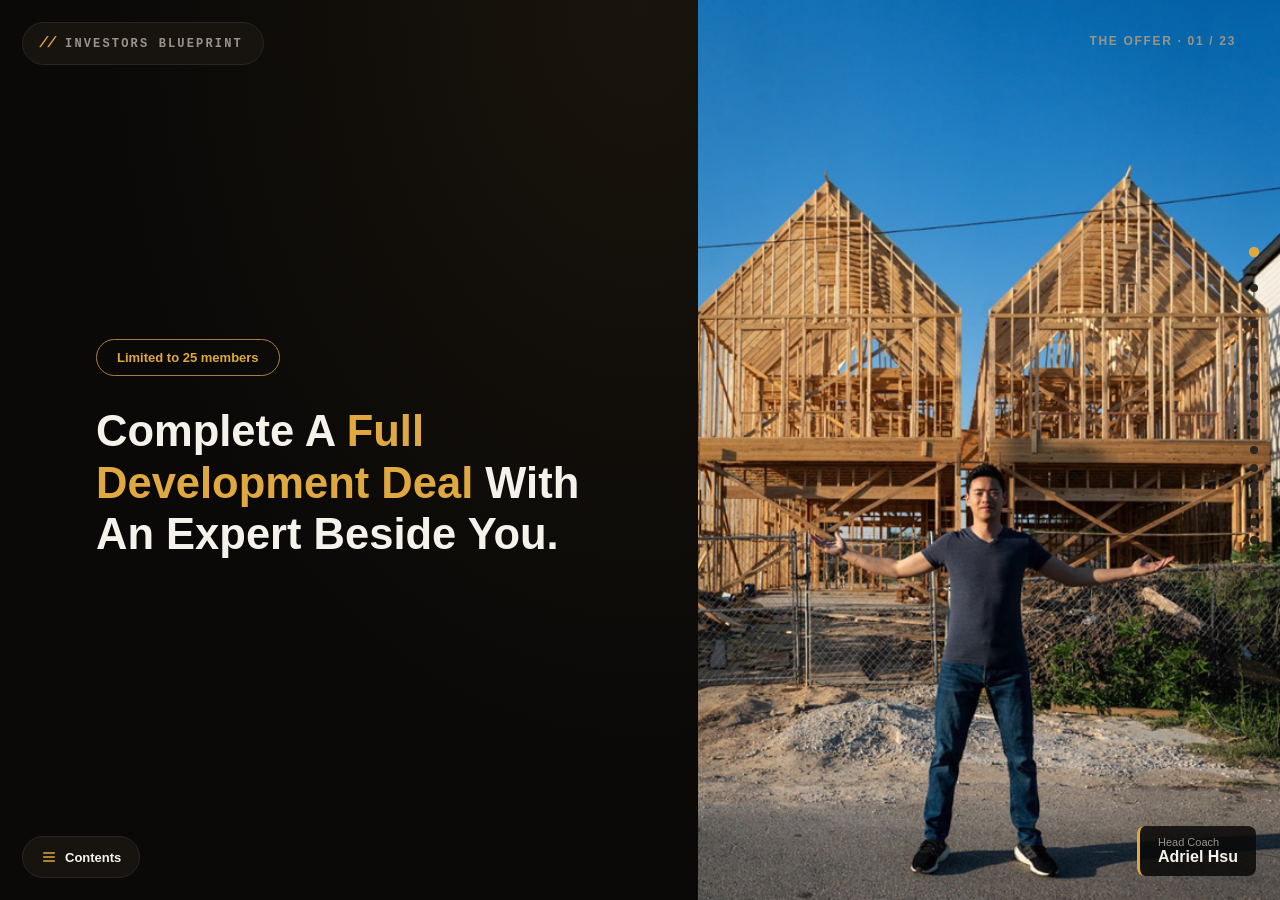
<file: deck2.html>
<!DOCTYPE html>
<html lang="en">
<head>
<meta charset="UTF-8">
<meta name="viewport" content="width=device-width, initial-scale=1.0">
<title>Investor's Blueprint — Offer Deck</title>
<link rel="stylesheet" href="styles.css">
<link rel="stylesheet" href="deck2-extra.css">
</head>
<body>

<div id="brand">
  <span id="brandMark">//</span>
  <span id="brandText">Investors Blueprint</span>
</div>

<div id="deck">

  <!-- 01 : Hero -->
  <section class="slide slide-hero" data-title="The Offer">
    <div class="hero-frame">
      <div class="slide-meta">The Offer &middot; 01 / 23</div>
      <div class="hero-content">
        <div class="badge-pill">Limited to 25 members</div>
        <h1 class="hero-title">Complete A <span class="accent">Full Development Deal</span> With An Expert Beside You.</h1>
      </div>
      <div class="hero-media">
        <img src="assets/hero.png" alt="Adriel Hsu standing in front of a development build">
        <div class="coach-badge"><div class="role">Head Coach</div><div class="name">Adriel Hsu</div></div>
      </div>
    </div>
  </section>

  <!-- 02 : The 12 Month Goal -->
  <section class="slide" data-title="The 12-Month Goal">
    <div class="slide-frame">
      <div class="slide-meta">The Goal &middot; 02 / 23</div>
      <div class="slide-content">
        <div class="kicker"><span class="kicker-dash"></span>The Mission</div>
        <h1 class="slide-title">The 12 Month Goal</h1>
        <div class="slide-body">
          <div class="highlight-box" style="background:none;border:none;padding:0;max-width:none;">
            <div class="highlight-value" style="color:var(--green);font-size:56px;">$100K to $300K</div>
            <p style="color:var(--text-dim);font-weight:600;font-size:16px;">Target Profit On 1 Completed Deal</p>
          </div>
          <div>
            <div class="timeline-track">
              <div class="tl-seg dim"></div>
              <div class="tl-icon">
                <svg viewBox="0 0 24 24" fill="none" stroke="currentColor" stroke-width="2" stroke-linecap="round" stroke-linejoin="round"><circle cx="11" cy="11" r="7"></circle><line x1="21" y1="21" x2="16.65" y2="16.65"></line></svg>
              </div>
              <div class="tl-seg gold"></div>
              <div class="tl-icon">
                <svg viewBox="0 0 24 24" fill="none" stroke="currentColor" stroke-width="2" stroke-linecap="round" stroke-linejoin="round"><path d="M14.7 6.3a1 1 0 0 0 0 1.4l1.6 1.6a1 1 0 0 0 1.4 0l3.77-3.77a6 6 0 0 1-7.94 7.94l-6.91 6.91a2.12 2.12 0 0 1-3-3l6.91-6.91a6 6 0 0 1 7.94-7.94z"></path></svg>
              </div>
              <div class="tl-seg green"></div>
              <div class="tl-icon done">
                <svg viewBox="0 0 24 24" fill="none" stroke="currentColor" stroke-width="2" stroke-linecap="round" stroke-linejoin="round"><path d="M3 9l9-7 9 7v11a2 2 0 0 1-2 2H5a2 2 0 0 1-2-2z"></path><polyline points="9 22 9 12 15 12 15 22"></polyline></svg>
              </div>
            </div>
            <div class="timeline-labels"><span>Month 1</span><span class="done">Month 12: Sold</span></div>
          </div>
        </div>
      </div>
    </div>
  </section>

  <!-- 03 : Who This Is For -->
  <section class="slide" data-title="Who This Is For">
    <div class="slide-frame">
      <div class="slide-meta">Fit Check &middot; 03 / 23</div>
      <div class="slide-content">
        <h1 class="slide-title">Who This Is <span style="color:var(--green);">For</span></h1>
        <div class="slide-body">
          <div class="card-grid cols-2">
            <div class="card green-tint">
              <div class="fit-card-head"><h3 style="color:var(--green);">This Is For You If</h3></div>
              <ul class="fit-list">
                <li><span class="icon check">&#10003;</span>Decided on development</li>
                <li><span class="icon check">&#10003;</span>Have capital to deploy</li>
                <li><span class="icon check">&#10003;</span>Want a step by step system</li>
                <li><span class="icon check">&#10003;</span>Want an expert beside you</li>
              </ul>
            </div>
            <div class="card">
              <div class="fit-card-head"><h3 style="color:var(--gold);">You're Wondering</h3></div>
              <ul class="fit-list">
                <li><span class="icon" style="color:var(--gold-dim);">?</span>How do I make sure I'm in a good deal?</li>
                <li><span class="icon" style="color:var(--gold-dim);">?</span>How do I keep everything on budget?</li>
                <li><span class="icon" style="color:var(--gold-dim);">?</span>How do I vet and hire contractors?</li>
                <li><span class="icon" style="color:var(--gold-dim);">?</span>How do I actually build the property?</li>
              </ul>
            </div>
          </div>
        </div>
      </div>
    </div>
  </section>

  <!-- 04 : Who This Is Not For -->
  <section class="slide" data-title="Who This Isn't For">
    <div class="slide-frame">
      <div class="slide-meta">Fit Check &middot; 04 / 23</div>
      <div class="slide-content">
        <h1 class="slide-title">Who This Is <span style="color:var(--gold);">Not</span> For</h1>
        <div class="slide-body">
          <div class="card">
            <ul class="fit-list">
              <li><span class="icon cross">&#10005;</span>Want deals handed to you with no effort</li>
              <li><span class="icon cross">&#10005;</span>Want us to fund your deal</li>
              <li><span class="icon cross">&#10005;</span>Want us to run your build</li>
              <li><span class="icon cross">&#10005;</span>Want us to physically manage your site</li>
            </ul>
          </div>
          <h2 class="slide-title" style="font-size:clamp(24px,2.6vw,36px);margin-top:8px;"><span style="color:var(--gold);">You</span> Are The Operator Of <span style="color:var(--gold);">Your</span> Deal.</h2>
        </div>
      </div>
    </div>
  </section>

  <!-- 05 : Why Adriel -->
  <section class="slide" data-title="Why Adriel">
    <div class="slide-frame">
      <div class="slide-meta">Credibility &middot; 05 / 23</div>
      <div class="slide-content wide">
        <h1 class="slide-title">Why <span class="accent" style="color:var(--gold);">Adriel</span></h1>
        <div class="slide-body">
          <div class="results-grid" style="align-items:stretch;">
            <div class="stat-row" style="align-content:flex-start;">
              <div class="stat-card"><div class="stat-num">230+</div><div class="stat-label">Real Estate Transactions</div></div>
              <div class="stat-card"><div class="stat-num">40+</div><div class="stat-label">Houses Flipped</div></div>
              <div class="stat-card"><div class="stat-num">9</div><div class="stat-label">Ground Up Builds</div></div>
              <div class="stat-card"><div class="stat-num">3</div><div class="stat-label">Apartment Complexes</div></div>
              <div class="stat-card"><div class="stat-num">$10M+</div><div class="stat-label">Private Capital Raised</div></div>
            </div>
            <div class="photo-mosaic">
              <div class="placeholder-img m1">Photo: group session, live deal walkthrough</div>
              <div class="placeholder-img">Photo: aerial framing, ground-up build</div>
              <div class="placeholder-img">Photo: finished townhomes</div>
            </div>
          </div>
        </div>
      </div>
    </div>
  </section>

  <!-- 06 : The Program Adriel Wished He Had -->
  <section class="slide" data-title="Before & Now">
    <div class="slide-frame">
      <div class="slide-meta">Credibility &middot; 06 / 23</div>
      <div class="slide-content wide">
        <h1 class="slide-title">The Program Adriel <span class="accent">Wished He Had</span></h1>
        <div class="slide-body">
          <div class="results-grid">
            <div class="case-block">
              <div class="case-image placeholder-img" style="border-style:dashed;">Placeholder: Adriel in college</div>
              <div class="case-caption" style="color:var(--text-dim);">Before</div>
              <h3 style="font-size:20px;">College Student</h3>
              <div style="color:var(--red);font-weight:700;">Expensive Mistakes</div>
            </div>
            <div class="case-block">
              <div class="case-image placeholder-img">Photo: Adriel on an active job site foundation</div>
              <div class="case-caption" style="color:var(--text-dim);">Now</div>
              <h3 style="font-size:20px;color:var(--green);">8 Active Developments</h3>
              <div style="color:var(--text);font-weight:600;">On Track To Net $3M</div>
            </div>
          </div>
        </div>
      </div>
    </div>
  </section>

  <!-- 07 : What You Get Inside -->
  <section class="slide" data-title="The 3 Phases">
    <div class="slide-frame">
      <div class="slide-meta">Overview &middot; 07 / 23</div>
      <div class="slide-content wide">
        <h1 class="slide-title">What You Get Inside <span class="accent">Investor's Blueprint</span></h1>
        <div class="slide-body">
          <div class="phase-row">
            <div class="phase-node">
              <div class="icon-badge">
                <svg viewBox="0 0 24 24" fill="none" stroke="currentColor" stroke-width="2" stroke-linecap="round" stroke-linejoin="round"><rect x="3" y="3" width="7" height="9"></rect><rect x="14" y="3" width="7" height="5"></rect><rect x="14" y="12" width="7" height="9"></rect><rect x="3" y="16" width="7" height="5"></rect></svg>
              </div>
              <h3>Phase 1</h3>
              <p>Build Your Gameplan</p>
            </div>
            <div class="phase-node">
              <div class="icon-badge blue">
                <svg viewBox="0 0 24 24" fill="none" stroke="currentColor" stroke-width="2" stroke-linecap="round" stroke-linejoin="round"><circle cx="11" cy="11" r="7"></circle><line x1="21" y1="21" x2="16.65" y2="16.65"></line></svg>
              </div>
              <h3>Phase 2</h3>
              <p>Deal Flow, Underwrite, Funding</p>
            </div>
            <div class="phase-node">
              <div class="icon-badge green">
                <svg viewBox="0 0 24 24" fill="none" stroke="currentColor" stroke-width="2" stroke-linecap="round" stroke-linejoin="round"><path d="M14.7 6.3a1 1 0 0 0 0 1.4l1.6 1.6a1 1 0 0 0 1.4 0l3.77-3.77a6 6 0 0 1-7.94 7.94l-6.91 6.91a2.12 2.12 0 0 1-3-3l6.91-6.91a6 6 0 0 1 7.94-7.94z"></path></svg>
              </div>
              <h3>Phase 3</h3>
              <p>Build To Sale</p>
            </div>
          </div>
        </div>
      </div>
    </div>
  </section>

  <!-- 08 : Phase 1 title card -->
  <section class="slide" data-title="Phase 1: The Gameplan">
    <div class="slide-frame" style="align-items:center;text-align:center;">
      <div class="slide-meta">Phase 1 &middot; 08 / 23</div>
      <div class="slide-content" style="align-items:center;">
        <div class="icon-badge" style="width:96px;height:96px;">
          <svg viewBox="0 0 24 24" fill="none" stroke="currentColor" stroke-width="2" stroke-linecap="round" stroke-linejoin="round" style="width:44px;height:44px;"><rect x="3" y="3" width="7" height="9"></rect><rect x="14" y="3" width="7" height="5"></rect><rect x="14" y="12" width="7" height="9"></rect><rect x="3" y="16" width="7" height="5"></rect></svg>
        </div>
        <div class="kicker" style="justify-content:center;">Phase 1</div>
        <h1 class="slide-title">The <span class="accent">Gameplan</span></h1>
      </div>
    </div>
  </section>

  <!-- 09 : Gameplan Call -->
  <section class="slide" data-title="Gameplan Call">
    <div class="slide-frame">
      <div class="slide-meta">Phase 1 &middot; 09 / 23</div>
      <div class="slide-content wide">
        <div class="kicker"><span class="kicker-dash"></span>Phase 1</div>
        <h1 class="slide-title">Gameplan <span class="accent">Call</span></h1>
        <div class="slide-body">
          <div class="results-grid">
            <div>
              <p style="font-size:20px;font-weight:700;color:var(--text);">The profit is in <span class="accent">the preparation</span>.</p>
              <p>A 1:1 call with Adriel on Day 1 to outline exactly what needs to happen over the next 12 months to hit your specific outcome.</p>
            </div>
            <div class="sticky-note">
              <div class="sn-badge">Example</div>
              <div class="sn-brand">// Investor's Blueprint</div>
              <div class="sn-title">Custom Gameplan</div>
              <div class="sn-section-label">Where You Are</div>
              <div class="sn-row"><span class="lbl">Where You're Building</span><span class="val">Houston, Inner Loop</span></div>
              <div class="sn-row"><span class="lbl">Capital You Have</span><span class="val">$100K</span></div>
              <div class="sn-row"><span class="lbl">Deal Size Targeted</span><span class="val">$500K to $650K</span></div>
              <div class="sn-row"><span class="lbl">Have A Deal?</span><span class="val">Not Yet</span></div>
              <div class="sn-section-label">The Plan</div>
              <div class="sn-row"><span class="lbl">Target Profit</span><span class="val">$100K to $130K</span></div>
              <div class="sn-row"><span class="lbl">Deal Type</span><span class="val">3,600 Sq Ft Duplex</span></div>
              <div class="sn-row"><span class="lbl">Build Budget</span><span class="val">$360K to $396K</span></div>
              <div class="sn-row"><span class="lbl">Capital Strategy</span><span class="val">$100K + Construction Loan</span></div>
              <div class="sn-row"><span class="lbl">Break Ground</span><span class="val">By Month 3</span></div>
              <div class="sn-row"><span class="lbl">Target Buyer</span><span class="val">House Hackers</span></div>
            </div>
          </div>
        </div>
      </div>
    </div>
  </section>

  <!-- 10 : A To Z Development System -->
  <section class="slide" data-title="A-Z Development System">
    <div class="slide-frame">
      <div class="slide-meta">Phase 1 &middot; 10 / 23</div>
      <div class="slide-content wide">
        <div class="kicker"><span class="kicker-dash"></span>Phase 1</div>
        <h1 class="slide-title">A To Z Development <span class="accent">System</span></h1>
        <div class="slide-body">
          <div class="results-grid">
            <p>The proven system behind Adriel's <b style="color:var(--gold);">six figure profit deals</b>. Every step Adriel takes on his own builds, reverse engineered into a step by step video system you can reference at any point in your project.</p>
            <div class="card">
              <div class="card-tag" style="display:flex;justify-content:space-between;"><span>// Investor's Blueprint</span><span class="badge-pill" style="padding:3px 10px;font-size:10px;">A To Z System</span></div>
              <div class="module-list">
                <div class="module-item">
                  <div class="module-left"><span class="module-num">01</span><span class="module-title">Deal Flow: Finding Land Off Market</span></div>
                  <div class="module-play"><svg viewBox="0 0 24 24" fill="currentColor"><polygon points="5 3 19 12 5 21 5 3"></polygon></svg></div>
                </div>
                <div class="module-item">
                  <div class="module-left"><span class="module-num">02</span><span class="module-title">Underwriting A Development Deal</span></div>
                  <div class="module-play"><svg viewBox="0 0 24 24" fill="currentColor"><polygon points="5 3 19 12 5 21 5 3"></polygon></svg></div>
                </div>
                <div class="module-item">
                  <div class="module-left"><span class="module-num">03</span><span class="module-title">Due Diligence And Site Checks</span></div>
                  <div class="module-play"><svg viewBox="0 0 24 24" fill="currentColor"><polygon points="5 3 19 12 5 21 5 3"></polygon></svg></div>
                </div>
                <div class="module-item">
                  <div class="module-left"><span class="module-num">04</span><span class="module-title">Funding: Loans, Private Money, Reserves</span></div>
                  <div class="module-play"><svg viewBox="0 0 24 24" fill="currentColor"><polygon points="5 3 19 12 5 21 5 3"></polygon></svg></div>
                </div>
                <div class="module-item">
                  <div class="module-left"><span class="module-num">05</span><span class="module-title">Plans, Permits And Contractors</span></div>
                  <div class="module-play"><svg viewBox="0 0 24 24" fill="currentColor"><polygon points="5 3 19 12 5 21 5 3"></polygon></svg></div>
                </div>
                <div class="module-item">
                  <div class="module-left"><span class="module-num">06</span><span class="module-title">Managing The Build</span></div>
                  <div class="module-play"><svg viewBox="0 0 24 24" fill="currentColor"><polygon points="5 3 19 12 5 21 5 3"></polygon></svg></div>
                </div>
                <div class="module-item">
                  <div class="module-left"><span class="module-num">07</span><span class="module-title">Pricing, Positioning And The Sale</span></div>
                  <div class="module-play"><svg viewBox="0 0 24 24" fill="currentColor"><polygon points="5 3 19 12 5 21 5 3"></polygon></svg></div>
                </div>
              </div>
            </div>
          </div>
        </div>
      </div>
    </div>
  </section>

  <!-- 11 : Phase 2 overview -->
  <section class="slide" data-title="Phase 2 Overview">
    <div class="slide-frame" style="text-align:center;">
      <div class="slide-meta">Phase 2 &middot; 11 / 23</div>
      <div class="slide-content" style="align-items:center;">
        <h1 class="slide-title">Phase 2</h1>
        <div class="slide-body" style="align-items:center;">
          <div class="phase-row">
            <div class="phase-node">
              <div class="icon-badge blue"><svg viewBox="0 0 24 24" fill="none" stroke="currentColor" stroke-width="2" stroke-linecap="round" stroke-linejoin="round"><path d="M21 10c0 7-9 13-9 13s-9-6-9-13a9 9 0 0 1 18 0z"></path><circle cx="12" cy="10" r="3"></circle></svg></div>
              <h3>Deal Flow</h3>
            </div>
            <div class="phase-node">
              <div class="icon-badge blue"><svg viewBox="0 0 24 24" fill="none" stroke="currentColor" stroke-width="2" stroke-linecap="round" stroke-linejoin="round"><rect x="4" y="3" width="16" height="18" rx="2"></rect><line x1="8" y1="8" x2="16" y2="8"></line><line x1="8" y1="12" x2="16" y2="12"></line><line x1="8" y1="16" x2="12" y2="16"></line></svg></div>
              <h3>Underwrite</h3>
            </div>
            <div class="phase-node">
              <div class="icon-badge blue"><svg viewBox="0 0 24 24" fill="none" stroke="currentColor" stroke-width="2" stroke-linecap="round" stroke-linejoin="round"><path d="M3 21h18"></path><path d="M5 21V9l7-6 7 6v12"></path><path d="M9 21V13h6v8"></path></svg></div>
              <h3>Funding</h3>
            </div>
          </div>
          <div class="tag-row" style="justify-content:center;margin-top:10px;">
            <div class="tag-pill">Weekly calls to make sure you're executing the Pre Build Process the right way.</div>
          </div>
        </div>
      </div>
    </div>
  </section>

  <!-- 12 : Deal Flow -->
  <section class="slide" data-title="Deal Flow">
    <div class="slide-frame">
      <div class="slide-meta">Phase 2 &middot; 12 / 23</div>
      <div class="slide-content wide">
        <div class="kicker"><span class="kicker-dash"></span>Phase 2</div>
        <h1 class="slide-title">Deal <span class="accent">Flow</span></h1>
        <div class="slide-body">
          <div class="results-grid">
            <div>
              <p style="font-size:19px;font-weight:700;color:var(--text);">Create <span class="accent">off market</span> deal flow.</p>
              <ul class="fit-list">
                <li><span class="icon check">&#10003;</span>Stop competing for overpriced public lots</li>
                <li><span class="icon check">&#10003;</span>Off market lots before they hit the MLS</li>
                <li><span class="icon check">&#10003;</span>Opportunities with more upside for you</li>
                <li><span class="icon check">&#10003;</span>A system that keeps working long after the program is done</li>
              </ul>
            </div>
            <div class="case-image placeholder-img" style="aspect-ratio:4/3;">
              Aerial photo of an off-market lot
              <span class="img-tag tag-bottom tag-live">Off Market Lot</span>
            </div>
          </div>
        </div>
      </div>
    </div>
  </section>

  <!-- 13 : Underwrite -->
  <section class="slide" data-title="Underwrite">
    <div class="slide-frame">
      <div class="slide-meta">Phase 2 &middot; 13 / 23</div>
      <div class="slide-content wide">
        <div class="kicker"><span class="kicker-dash"></span>Phase 2</div>
        <h1 class="slide-title"><span class="accent">Underwrite</span></h1>
        <div class="slide-body">
          <div class="card-grid cols-2">
            <div class="card">
              <div class="fit-card-head">
                <div class="icon-badge sm blue"><svg viewBox="0 0 24 24" fill="none" stroke="currentColor" stroke-width="2" stroke-linecap="round" stroke-linejoin="round"><line x1="12" y1="1" x2="12" y2="23"></line><path d="M17 5H9.5a3.5 3.5 0 0 0 0 7h5a3.5 3.5 0 0 1 0 7H6"></path></svg></div>
                <h3>The Numbers</h3>
              </div>
              <ul class="fit-list">
                <li><span class="icon check">&#10003;</span>Real Build Costs</li>
                <li><span class="icon check">&#10003;</span>Soft Costs</li>
                <li><span class="icon check">&#10003;</span>Holding Costs</li>
                <li><span class="icon check">&#10003;</span>Worst Case Scenario</li>
              </ul>
            </div>
            <div class="card">
              <div class="fit-card-head">
                <div class="icon-badge sm blue"><svg viewBox="0 0 24 24" fill="none" stroke="currentColor" stroke-width="2" stroke-linecap="round" stroke-linejoin="round"><path d="M21 10c0 7-9 13-9 13s-9-6-9-13a9 9 0 0 1 18 0z"></path><circle cx="12" cy="10" r="3"></circle></svg></div>
                <h3>The Site</h3>
              </div>
              <ul class="fit-list">
                <li><span class="icon check">&#10003;</span>Deed Restrictions</li>
                <li><span class="icon check">&#10003;</span>Setbacks</li>
                <li><span class="icon check">&#10003;</span>Utilities</li>
                <li><span class="icon check">&#10003;</span>Drainage</li>
                <li><span class="icon check">&#10003;</span>What You're Allowed To Build</li>
              </ul>
            </div>
          </div>
          <h2 class="slide-title" style="font-size:clamp(22px,2.4vw,32px);">Make Sure Your Numbers Are <span class="accent">Rock Solid.</span></h2>
        </div>
      </div>
    </div>
  </section>

  <!-- 14 : Funding -->
  <section class="slide" data-title="Funding">
    <div class="slide-frame">
      <div class="slide-meta">Phase 2 &middot; 14 / 23</div>
      <div class="slide-content wide">
        <div class="kicker"><span class="kicker-dash"></span>Phase 2</div>
        <h1 class="slide-title"><span class="accent">Funding</span></h1>
        <div class="slide-body">
          <p style="font-size:19px;font-weight:700;color:var(--text);">Deploy your capital <span class="accent">the smart way</span>.</p>
          <div class="results-grid">
            <ul class="fit-list">
              <li><span class="icon check">&#10003;</span>Plan what to pay in which order</li>
              <li><span class="icon check">&#10003;</span>Raise capital if needed</li>
              <li><span class="icon check">&#10003;</span>Prepare your investor pitch if needed</li>
              <li><span class="icon check">&#10003;</span>Access to Adriel's lending partners</li>
              <li><span class="icon check">&#10003;</span>Secure more favorable loan terms</li>
              <li><span class="icon check">&#10003;</span>Allocate funds to materials, contractors and more</li>
            </ul>
            <div class="fund-chart">
              <div class="fund-bar">
                <div class="fund-seg capital" style="flex:0.28;"></div>
                <div class="fund-seg loan" style="flex:0.5;"></div>
                <div class="fund-seg reserve" style="flex:0.22;"></div>
              </div>
              <div class="fund-legend">
                <div class="fund-legend-item"><div class="fund-swatch capital"></div><div><h3>Your Capital</h3><p>Your skin in the game</p></div></div>
                <div class="fund-legend-item"><div class="fund-swatch loan"></div><div><h3>Construction Loan</h3><p>Favorable terms from the right lender</p></div></div>
                <div class="fund-legend-item"><div class="fund-swatch reserve"></div><div><h3>Reserve</h3><p>Breathing room if the build runs over</p></div></div>
              </div>
            </div>
          </div>
        </div>
      </div>
    </div>
  </section>

  <!-- 15 : Phase 3 title card -->
  <section class="slide" data-title="Phase 3: The Build">
    <div class="slide-frame" style="align-items:center;text-align:center;">
      <div class="slide-meta">Phase 3 &middot; 15 / 23</div>
      <div class="slide-content" style="align-items:center;">
        <div class="icon-badge green" style="width:96px;height:96px;">
          <svg viewBox="0 0 24 24" fill="none" stroke="currentColor" stroke-width="2" stroke-linecap="round" stroke-linejoin="round" style="width:44px;height:44px;"><path d="M14.7 6.3a1 1 0 0 0 0 1.4l1.6 1.6a1 1 0 0 0 1.4 0l3.77-3.77a6 6 0 0 1-7.94 7.94l-6.91 6.91a2.12 2.12 0 0 1-3-3l6.91-6.91a6 6 0 0 1 7.94-7.94z"></path></svg>
        </div>
        <div class="kicker" style="justify-content:center;">Phase 3</div>
        <h1 class="slide-title">The <span class="accent">Build</span></h1>
      </div>
    </div>
  </section>

  <!-- 16 : The Build -->
  <section class="slide" data-title="The Build">
    <div class="slide-frame">
      <div class="slide-meta">Phase 3 &middot; 16 / 23</div>
      <div class="slide-content wide">
        <div class="kicker"><span class="kicker-dash"></span>Phase 3</div>
        <h1 class="slide-title">The <span class="accent">Build</span></h1>
        <div class="slide-body">
          <div class="results-grid">
            <div class="case-image placeholder-img" style="aspect-ratio:4/3;">Aerial photo: framing underway on a multi-unit build</div>
            <div>
              <p style="color:var(--text-dim);font-weight:600;margin-bottom:16px;">We Work Through It Together</p>
              <div class="card-grid cols-2">
                <div class="card" style="padding:18px 20px;"><div class="fit-card-head" style="margin-bottom:0;"><div class="icon-badge sm"><svg viewBox="0 0 24 24" fill="none" stroke="currentColor" stroke-width="2" stroke-linecap="round" stroke-linejoin="round"><rect x="3" y="3" width="7" height="9"></rect><rect x="14" y="3" width="7" height="5"></rect><rect x="14" y="12" width="7" height="9"></rect><rect x="3" y="16" width="7" height="5"></rect></svg></div><h3 style="font-size:15px;">Plans</h3></div></div>
                <div class="card" style="padding:18px 20px;"><div class="fit-card-head" style="margin-bottom:0;"><div class="icon-badge sm"><svg viewBox="0 0 24 24" fill="none" stroke="currentColor" stroke-width="2" stroke-linecap="round" stroke-linejoin="round"><path d="M12 22s8-4 8-10V5l-8-3-8 3v7c0 6 8 10 8 10z"></path></svg></div><h3 style="font-size:15px;">Permits</h3></div></div>
                <div class="card" style="padding:18px 20px;"><div class="fit-card-head" style="margin-bottom:0;"><div class="icon-badge sm"><svg viewBox="0 0 24 24" fill="none" stroke="currentColor" stroke-width="2" stroke-linecap="round" stroke-linejoin="round"><path d="M14.7 6.3a1 1 0 0 0 0 1.4l1.6 1.6a1 1 0 0 0 1.4 0l3.77-3.77a6 6 0 0 1-7.94 7.94l-6.91 6.91a2.12 2.12 0 0 1-3-3l6.91-6.91a6 6 0 0 1 7.94-7.94z"></path></svg></div><h3 style="font-size:15px;">Contractors</h3></div></div>
                <div class="card" style="padding:18px 20px;"><div class="fit-card-head" style="margin-bottom:0;"><div class="icon-badge sm"><svg viewBox="0 0 24 24" fill="none" stroke="currentColor" stroke-width="2" stroke-linecap="round" stroke-linejoin="round"><line x1="12" y1="1" x2="12" y2="23"></line><path d="M17 5H9.5a3.5 3.5 0 0 0 0 7h5a3.5 3.5 0 0 1 0 7H6"></path></svg></div><h3 style="font-size:15px;">Draws</h3></div></div>
                <div class="card" style="padding:18px 20px;"><div class="fit-card-head" style="margin-bottom:0;"><div class="icon-badge sm"><svg viewBox="0 0 24 24" fill="none" stroke="currentColor" stroke-width="2" stroke-linecap="round" stroke-linejoin="round"><path d="M12 20h9"></path><path d="M16.5 3.5a2.12 2.12 0 0 1 3 3L7 19l-4 1 1-4z"></path></svg></div><h3 style="font-size:15px;">Change Orders</h3></div></div>
                <div class="card" style="padding:18px 20px;"><div class="fit-card-head" style="margin-bottom:0;"><div class="icon-badge sm"><svg viewBox="0 0 24 24" fill="none" stroke="currentColor" stroke-width="2" stroke-linecap="round" stroke-linejoin="round"><rect x="3" y="4" width="18" height="18" rx="2"></rect><line x1="16" y1="2" x2="16" y2="6"></line><line x1="8" y1="2" x2="8" y2="6"></line><line x1="3" y1="10" x2="21" y2="10"></line></svg></div><h3 style="font-size:15px;">Timelines</h3></div></div>
              </div>
            </div>
          </div>
        </div>
      </div>
    </div>
  </section>

  <!-- 17 : Weekly Check Ins -->
  <section class="slide" data-title="Weekly Check-Ins">
    <div class="slide-frame">
      <div class="slide-meta">Phase 3 &middot; 17 / 23</div>
      <div class="slide-content wide">
        <div class="kicker"><span class="kicker-dash"></span>Phase 3: The Build</div>
        <h1 class="slide-title">Weekly <span class="accent">Check Ins</span></h1>
        <div class="slide-body">
          <div class="results-grid">
            <div class="card">
              <h3 style="margin-bottom:6px;">What They Do For Your Build</h3>
              <ul class="fit-list" style="margin-top:12px;">
                <li><span class="icon check">&#10003;</span>Keep Your Build On Budget</li>
                <li><span class="icon check">&#10003;</span>Keep Your Build On Schedule</li>
                <li><span class="icon check">&#10003;</span>Catch Problems Before They Get Expensive</li>
                <li><span class="icon check">&#10003;</span>Make Every Big Decision With An Expert</li>
              </ul>
            </div>
            <div class="case-image placeholder-img" style="aspect-ratio:4/3;">Photo: weekly group call, live on a job site</div>
          </div>
        </div>
      </div>
    </div>
  </section>

  <!-- 18 : The Sale -->
  <section class="slide" data-title="The Sale">
    <div class="slide-frame">
      <div class="slide-meta">Phase 3 &middot; 18 / 23</div>
      <div class="slide-content wide">
        <div class="kicker"><span class="kicker-dash"></span>Phase 3</div>
        <h1 class="slide-title">The <span class="accent">Sale</span></h1>
        <div class="slide-body">
          <div class="results-grid">
            <p style="font-size:20px;font-weight:700;color:var(--text);">We price, position and sell <span style="color:var(--green);">for a profit</span> to the buyer we targeted on <span class="accent">Day 1</span>.</p>
            <div class="sticky-note">
              <div class="sn-sold">SOLD</div>
              <div class="sn-badge">Example</div>
              <div class="sn-brand">// Investor's Blueprint</div>
              <div class="sn-title">Custom Gameplan</div>
              <div class="sn-section-label">Where You Are</div>
              <div class="sn-row"><span class="lbl">Where You're Building</span><span class="val">Houston, Inner Loop</span></div>
              <div class="sn-row"><span class="lbl">Capital You Have</span><span class="val">$100K</span></div>
              <div class="sn-row"><span class="lbl">Deal Size Targeted</span><span class="val">$500K to $650K</span></div>
              <div class="sn-row"><span class="lbl">Have A Deal?</span><span class="val">Not Yet</span></div>
              <div class="sn-section-label">The Plan</div>
              <div class="sn-row done"><span class="lbl"><span class="chk">&#10003;</span>Target Profit</span><span class="val">$100K to $130K</span></div>
              <div class="sn-row done"><span class="lbl"><span class="chk">&#10003;</span>Deal Type</span><span class="val">3,600 Sq Ft Duplex</span></div>
              <div class="sn-row done"><span class="lbl"><span class="chk">&#10003;</span>Build Budget</span><span class="val">$360K to $396K</span></div>
              <div class="sn-row done"><span class="lbl"><span class="chk">&#10003;</span>Capital Strategy</span><span class="val">$100K + Construction Loan</span></div>
              <div class="sn-row done"><span class="lbl"><span class="chk">&#10003;</span>Break Ground</span><span class="val">By Month 3</span></div>
              <div class="sn-row done"><span class="lbl"><span class="chk">&#10003;</span>Target Buyer</span><span class="val">House Hackers</span></div>
            </div>
          </div>
        </div>
      </div>
    </div>
  </section>

  <!-- 19 : Any Questions -->
  <section class="slide" data-title="Any Questions?">
    <div class="slide-frame" style="text-align:center;">
      <div class="slide-meta">Recap &middot; 19 / 23</div>
      <div class="slide-content" style="align-items:center;">
        <h1 class="slide-title">Any Questions<br><span class="accent">Before We Continue?</span></h1>
        <p style="color:var(--text-dim);font-size:17px;">Anything you were hoping to hear that I haven't mentioned?</p>
        <div class="pill-row" style="justify-content:center;">
          <div class="pill-item">
            <div class="icon-badge sm"><svg viewBox="0 0 24 24" fill="none" stroke="currentColor" stroke-width="2" stroke-linecap="round" stroke-linejoin="round"><rect x="3" y="3" width="7" height="9"></rect><rect x="14" y="3" width="7" height="5"></rect><rect x="14" y="12" width="7" height="9"></rect><rect x="3" y="16" width="7" height="5"></rect></svg></div>
            Phase 1: Gameplan
          </div>
          <div class="pill-item">
            <div class="icon-badge sm"><svg viewBox="0 0 24 24" fill="none" stroke="currentColor" stroke-width="2" stroke-linecap="round" stroke-linejoin="round"><circle cx="11" cy="11" r="7"></circle><line x1="21" y1="21" x2="16.65" y2="16.65"></line></svg></div>
            Phase 2: Deal Flow, Underwrite, Funding
          </div>
          <div class="pill-item">
            <div class="icon-badge sm"><svg viewBox="0 0 24 24" fill="none" stroke="currentColor" stroke-width="2" stroke-linecap="round" stroke-linejoin="round"><path d="M14.7 6.3a1 1 0 0 0 0 1.4l1.6 1.6a1 1 0 0 0 1.4 0l3.77-3.77a6 6 0 0 1-7.94 7.94l-6.91 6.91a2.12 2.12 0 0 1-3-3l6.91-6.91a6 6 0 0 1 7.94-7.94z"></path></svg></div>
            Phase 3: Build To Sale
          </div>
        </div>
      </div>
    </div>
  </section>

  <!-- 20 : Adriel's Connections -->
  <section class="slide" data-title="Adriel's Connections">
    <div class="slide-frame">
      <div class="slide-meta">Why Join Now &middot; 20 / 23</div>
      <div class="slide-content wide">
        <div class="kicker"><span class="kicker-dash"></span>Why Join Now</div>
        <h1 class="slide-title">Adriel's <span class="accent">Connections</span></h1>
        <div class="slide-body">
          <div class="card-grid cols-3">
            <div class="card">
              <div class="fit-card-head"><div class="icon-badge sm"><svg viewBox="0 0 24 24" fill="none" stroke="currentColor" stroke-width="2" stroke-linecap="round" stroke-linejoin="round"><path d="M3 9l9-7 9 7v11a2 2 0 0 1-2 2H5a2 2 0 0 1-2-2z"></path></svg></div><h3>Material Suppliers</h3></div>
              <ul class="fit-list">
                <li><span class="icon" style="color:var(--gold-dim);">&bull;</span>The same suppliers Adriel uses on his own builds</li>
                <li><span class="icon" style="color:var(--gold-dim);">&bull;</span>His pricing, not retail pricing</li>
                <li><span class="icon" style="color:var(--gold-dim);">&bull;</span>Available even if you build out of state</li>
              </ul>
            </div>
            <div class="card">
              <div class="fit-card-head"><div class="icon-badge sm"><svg viewBox="0 0 24 24" fill="none" stroke="currentColor" stroke-width="2" stroke-linecap="round" stroke-linejoin="round"><path d="M14.7 6.3a1 1 0 0 0 0 1.4l1.6 1.6a1 1 0 0 0 1.4 0l3.77-3.77a6 6 0 0 1-7.94 7.94l-6.91 6.91a2.12 2.12 0 0 1-3-3l6.91-6.91a6 6 0 0 1 7.94-7.94z"></path></svg></div><h3>Subcontractors</h3></div>
              <ul class="fit-list">
                <li><span class="icon" style="color:var(--gold-dim);">&bull;</span>The crews working his active projects</li>
                <li><span class="icon" style="color:var(--gold-dim);">&bull;</span>Vetted on real builds, not reviews</li>
                <li><span class="icon" style="color:var(--gold-dim);">&bull;</span>Quotes you can actually trust</li>
              </ul>
            </div>
            <div class="card">
              <div class="fit-card-head"><div class="icon-badge sm"><svg viewBox="0 0 24 24" fill="none" stroke="currentColor" stroke-width="2" stroke-linecap="round" stroke-linejoin="round"><path d="M3 21h18"></path><path d="M5 21V9l7-6 7 6v12"></path><path d="M9 21V13h6v8"></path></svg></div><h3>Lenders</h3></div>
              <ul class="fit-list">
                <li><span class="icon" style="color:var(--gold-dim);">&bull;</span>The lenders Adriel funds his deals with</li>
                <li><span class="icon" style="color:var(--gold-dim);">&bull;</span>Better loan terms from day one</li>
                <li><span class="icon" style="color:var(--gold-dim);">&bull;</span>Available even if you build out of state</li>
              </ul>
            </div>
          </div>
          <div class="warning-line">Limited To The First 25 Members Or Partner Capacity, Whichever Comes First.</div>
        </div>
      </div>
    </div>
  </section>

  <!-- 21 : Savings comparison -->
  <section class="slide" data-title="The Savings">
    <div class="slide-frame frame-top">
      <div class="slide-meta">Why Join Now &middot; 21 / 23</div>
      <div class="slide-content wide">
        <div class="kicker"><span class="kicker-dash"></span>Why Join Now</div>
        <h1 class="slide-title">These Connections Save Students <span style="color:var(--green);">$10 To $80</span> Per Sq Ft</h1>
        <div class="slide-body">
          <div class="compare-table">
            <div class="compare-head">
              <div></div>
              <div class="own">On Your Own</div>
              <div class="ib">With Investor's Blueprint</div>
              <div>You Save</div>
            </div>
            <div class="compare-row">
              <div class="rowlabel">Duplex<span class="sub">Average 3,600 sq ft</span></div>
              <div class="compare-cell own"><div class="big">$125 to $135 / sq ft</div><div class="small">$450K to $486K to build</div></div>
              <div class="compare-cell ib"><div class="big">$100 to $110 / sq ft</div><div class="small">$360K to $396K to build</div></div>
              <div class="compare-cell save"><div class="big">$54K to $126K</div></div>
            </div>
            <div class="compare-row">
              <div class="rowlabel">5 Home Project<span class="sub">Average 10,000 sq ft</span></div>
              <div class="compare-cell own"><div class="big">$145 to $155 / sq ft</div><div class="small">$1.45M to $1.55M to build</div></div>
              <div class="compare-cell ib"><div class="big">$115 to $130 / sq ft</div><div class="small">$1.15M to $1.3M to build</div></div>
              <div class="compare-cell save"><div class="big">$150K to $400K</div></div>
            </div>
            <div class="compare-row">
              <div class="rowlabel">Luxury Home<span class="sub">Average 5,000 sq ft</span></div>
              <div class="compare-cell own"><div class="big">$250 to $280 / sq ft</div><div class="small">$1.25M to $1.4M to build</div></div>
              <div class="compare-cell ib"><div class="big">$170 to $200 / sq ft</div><div class="small">$850K to $1M to build</div></div>
              <div class="compare-cell save"><div class="big">$250K to $550K</div></div>
            </div>
          </div>
          <div class="warning-line">Limited To The First 25 Members Or Partner Capacity, Whichever Comes First.</div>
        </div>
      </div>
    </div>
  </section>

  <!-- 22 : The Investment -->
  <section class="slide" data-title="The Investment">
    <div class="slide-frame">
      <div class="slide-meta">Pricing &middot; 22 / 23</div>
      <div class="slide-content wide">
        <h1 class="slide-title" style="text-align:center;">The <span class="accent">Investment</span></h1>
        <div class="slide-body">
          <div class="card-grid cols-2">
            <div class="price-card" style="max-width:none;">
              <div class="price-sub" style="margin:0 0 8px;">Paid In Full</div>
              <div class="price-amount">$12,000</div>
              <div class="price-sub">One payment</div>
            </div>
            <div class="price-card" style="max-width:none;">
              <div class="price-sub" style="margin:0 0 8px;">Payment Plan</div>
              <div class="price-amount" style="color:var(--text);">$1,200<span style="font-size:20px;color:var(--text-dim);">/mo</span></div>
              <div class="price-sub">About 12 months, through our partners</div>
            </div>
          </div>
          <div class="card-grid cols-2">
            <div class="card green-tint">
              <div class="fit-card-head"><div class="icon-badge sm green"><svg viewBox="0 0 24 24" fill="none" stroke="currentColor" stroke-width="2" stroke-linecap="round" stroke-linejoin="round"><path d="M12 22s8-4 8-10V5l-8-3-8 3v7c0 6 8 10 8 10z"></path></svg></div><h3 style="color:var(--green);">14 Day No Sweat Guarantee</h3></div>
              <p style="font-size:14px;color:var(--text-dim);">Onboard, build your gameplan and attend group calls. Not the right fit? We refund you.</p>
            </div>
            <div class="card green-tint">
              <div class="fit-card-head"><div class="icon-badge sm green"><svg viewBox="0 0 24 24" fill="none" stroke="currentColor" stroke-width="2" stroke-linecap="round" stroke-linejoin="round"><rect x="3" y="4" width="18" height="18" rx="2"></rect><polyline points="9 15 11 17 15 12"></polyline></svg></div><h3 style="color:var(--green);">Finish Line Guarantee</h3></div>
              <p style="font-size:14px;color:var(--text-dim);">If your project doesn't sell within 12 months of starting, we'll stay with you until it sells at no extra coaching cost.</p>
            </div>
          </div>
        </div>
      </div>
    </div>
  </section>

  <!-- 23 : The Next Step -->
  <section class="slide slide-hero" data-title="The Next Step">
    <div class="hero-frame">
      <div class="slide-meta">Enroll &middot; 23 / 23</div>
      <div class="hero-content">
        <h1 class="hero-title">The Next <span class="accent">Step</span></h1>
        <div class="step-list">
          <div class="step-item">
            <div class="step-circle">1</div>
            <div class="step-body"><h3>Enroll In Investor's Blueprint</h3><p>Supplier and sub access starts right away</p></div>
          </div>
          <div class="step-item">
            <div class="step-circle">2</div>
            <div class="step-body"><h3>Book Your Gameplan Call</h3><p>You and Adriel map out your gameplan together</p></div>
          </div>
          <div class="step-item">
            <div class="step-circle">3</div>
            <div class="step-body"><h3>Go To Work</h3><p>Turn the gameplan into a <span style="color:var(--green);font-weight:700;">SOLD</span> sign</p></div>
          </div>
        </div>
        <div class="badge-pill">Limited to 25 members</div>
      </div>
      <div class="hero-media">
        <img src="assets/hero.png" alt="Adriel Hsu standing in front of a development build">
        <div class="coach-badge"><div class="role">Head Coach</div><div class="name">Adriel Hsu</div></div>
      </div>
    </div>
  </section>

</div>

<nav id="dots"></nav>

<div id="contents">
  <button id="contentsToggle" aria-expanded="false">
    <svg width="16" height="16" viewBox="0 0 24 24" fill="none" stroke="currentColor" stroke-width="2" stroke-linecap="round">
      <line x1="4" y1="6" x2="20" y2="6"></line>
      <line x1="4" y1="12" x2="20" y2="12"></line>
      <line x1="4" y1="18" x2="20" y2="18"></line>
    </svg>
    <span>Contents</span>
  </button>
  <div id="contentsPanel">
    <a class="contents-switch" href="index.html">
      <svg width="14" height="14" viewBox="0 0 24 24" fill="none" stroke="currentColor" stroke-width="2" stroke-linecap="round" stroke-linejoin="round"><line x1="19" y1="12" x2="5" y2="12"></line><polyline points="12 19 5 12 12 5"></polyline></svg>
      <span>1st Deck</span>
    </a>
    <ul id="contentsList"></ul>
  </div>
</div>

<script src="deck2.js"></script>
</body>
</html>
</file>
<file: styles.css>
:root {
  --bg: #0a0908;
  --bg-slide-alt: #100e0c;
  --panel: #17140f;
  --border: #2b2620;
  --gold: #e0a940;
  --gold-dim: #a97f3a;
  --text: #f5f2ec;
  --text-dim: #9a9488;
  --green: #4ade80;
  --radius: 999px;
}

* {
  margin: 0;
  padding: 0;
  box-sizing: border-box;
}

html, body {
  height: 100%;
  background: var(--bg);
}

body {
  font-family: -apple-system, BlinkMacSystemFont, "Segoe UI", Roboto, Helvetica, Arial, sans-serif;
  color: var(--text);
  overflow: hidden;
}

/* ---------- Deck ---------- */

#deck {
  height: 100vh;
  width: 100vw;
  overflow: hidden;
  position: relative;
}

.slide {
  position: absolute;
  inset: 0;
  height: 100vh;
  width: 100vw;
  transform: translateY(100%);
  transition: transform 700ms cubic-bezier(0.65, 0, 0.35, 1);
  background:
    radial-gradient(ellipse at 50% 0%, rgba(224, 169, 64, 0.07), transparent 60%),
    var(--bg);
}

.slide.is-active {
  transform: translateY(0%);
  z-index: 2;
}

.slide.is-prev {
  transform: translateY(-100%);
}

/* ---------- Hero slide (01) ---------- */

.hero-frame {
  position: relative;
  height: 100%;
  width: 100%;
  display: grid;
  grid-template-columns: 1.2fr 1fr;
  align-items: center;
}

.hero-content {
  padding: 0 56px 0 96px;
  display: flex;
  flex-direction: column;
  gap: 30px;
  overflow-y: auto;
  max-height: 100%;
}

.hero-title {
  font-size: clamp(30px, 3.4vw, 52px);
  font-weight: 800;
  line-height: 1.18;
  color: var(--text);
}

.hero-title .accent {
  color: var(--gold);
}

.hero-sub {
  font-size: 18px;
  font-weight: 700;
  color: var(--text);
}

.check-list {
  list-style: none;
  column-count: 2;
  column-gap: 40px;
}

.check-list li {
  display: flex;
  align-items: flex-start;
  gap: 10px;
  font-size: 15.5px;
  color: var(--text-dim);
  line-height: 1.5;
  margin-bottom: 14px;
  break-inside: avoid;
}

.check-list .check {
  color: var(--green);
  font-weight: 700;
  flex-shrink: 0;
  margin-top: 1px;
}

.hero-media {
  height: 100%;
  width: 100%;
  overflow: hidden;
}

.hero-media img {
  height: 100%;
  width: 100%;
  object-fit: cover;
  display: block;
}

@media (max-width: 900px) {
  .hero-frame { grid-template-columns: 1fr; }
  .hero-media { display: none; }
  .hero-content { padding: 130px 28px 50px; }
  .check-list { column-count: 1; }
}

/* ---------- Slide layout ---------- */

.slide-frame {
  position: relative;
  height: 100%;
  width: 100%;
  overflow-y: auto;
  padding: 140px 110px 90px;
  display: flex;
  flex-direction: column;
  justify-content: center;
}

.slide-meta {
  position: absolute;
  top: 34px;
  right: 44px;
  font-size: 12px;
  font-weight: 600;
  letter-spacing: 0.14em;
  text-transform: uppercase;
  color: var(--text-dim);
  font-variant-numeric: tabular-nums;
}

.slide-content {
  max-width: 1180px;
  width: 100%;
  display: flex;
  flex-direction: column;
  gap: 28px;
  flex-shrink: 0;
}

.kicker {
  display: flex;
  align-items: center;
  gap: 12px;
  color: var(--gold);
  font-size: 15px;
  font-weight: 700;
  letter-spacing: 0.14em;
  text-transform: uppercase;
}

.kicker-dash {
  width: 30px;
  height: 2px;
  background: var(--gold);
  flex-shrink: 0;
}

.slide-title {
  font-size: clamp(30px, 3.8vw, 54px);
  font-weight: 800;
  line-height: 1.16;
  color: var(--text);
  max-width: 1080px;
}

.slide-body {
  display: flex;
  flex-direction: column;
  gap: 24px;
  font-size: 17px;
  color: var(--text-dim);
  line-height: 1.6;
}

.slide-body > p {
  max-width: 860px;
  font-size: 17px;
}

/* ---------- Bullet list ---------- */

.bullet-list {
  list-style: none;
  display: flex;
  flex-direction: column;
  gap: 13px;
}

.bullet-list li {
  display: flex;
  align-items: flex-start;
  gap: 13px;
  color: var(--text);
  font-size: 16px;
}

.bullet-list .dot {
  width: 7px;
  height: 7px;
  border-radius: 50%;
  background: var(--gold);
  margin-top: 8px;
  flex-shrink: 0;
}

.card .bullet-list {
  gap: 10px;
  margin-top: 10px;
}

.card .bullet-list li {
  font-size: 14px;
}

.card .bullet-list .dot {
  margin-top: 7px;
}

/* ---------- Tag row (staccato fragments) ---------- */

.tag-row {
  display: flex;
  flex-wrap: wrap;
  gap: 10px;
}

.tag-pill {
  background: var(--panel);
  border: 1px solid var(--border);
  border-radius: var(--radius);
  padding: 9px 18px;
  font-size: 14px;
  color: var(--text);
}

/* ---------- Stat row ---------- */

.stat-row {
  display: flex;
  flex-wrap: wrap;
  gap: 18px;
}

.stat-card {
  background: var(--panel);
  border: 1px solid var(--border);
  border-radius: 16px;
  padding: 24px 30px;
  min-width: 180px;
}

.stat-num {
  font-size: 36px;
  font-weight: 800;
  color: var(--gold);
  line-height: 1.1;
}

.stat-label {
  font-size: 12.5px;
  font-weight: 600;
  color: var(--text-dim);
  text-transform: uppercase;
  letter-spacing: 0.08em;
  margin-top: 8px;
}

/* ---------- Card grid ---------- */

.card-grid {
  display: grid;
  gap: 20px;
}

.card-grid.cols-2 { grid-template-columns: repeat(2, 1fr); }
.card-grid.cols-3 { grid-template-columns: repeat(3, 1fr); }

.card {
  background: var(--panel);
  border: 1px solid var(--border);
  border-radius: 18px;
  padding: 30px 32px;
}

.card-tag {
  font-size: 12.5px;
  font-weight: 700;
  letter-spacing: 0.1em;
  text-transform: uppercase;
  color: var(--gold-dim);
  margin-bottom: 10px;
}

.card h3 {
  font-size: 21px;
  font-weight: 700;
  color: var(--text);
  margin-bottom: 10px;
}

.card p {
  font-size: 16px;
  color: var(--text-dim);
  line-height: 1.55;
}

.card .stat-num {
  margin-bottom: 4px;
}

/* fit / not-fit lists */

.fit-list {
  list-style: none;
  display: flex;
  flex-direction: column;
  gap: 10px;
  margin-top: 4px;
}

.fit-list li {
  display: flex;
  align-items: flex-start;
  gap: 12px;
  font-size: 16px;
  color: var(--text);
}

.fit-list .icon {
  flex-shrink: 0;
  font-weight: 700;
  margin-top: 1px;
}

.fit-list .icon.check { color: var(--green); }
.fit-list .icon.cross { color: #f87171; }

/* ---------- Highlight box (gold fill) ---------- */

.highlight-box {
  background: linear-gradient(135deg, var(--gold), #b9822f);
  color: #1c1509;
  border-radius: 16px;
  padding: 28px 32px;
  max-width: 720px;
}

.highlight-label {
  font-size: 12.5px;
  font-weight: 800;
  letter-spacing: 0.09em;
  text-transform: uppercase;
  opacity: 0.75;
  margin-bottom: 8px;
}

.highlight-value {
  font-size: 32px;
  font-weight: 800;
  margin-bottom: 6px;
}

.highlight-box p {
  font-size: 16px;
  font-weight: 600;
  line-height: 1.4;
}

/* ---------- Quote box ---------- */

.quote-box {
  border-left: 3px solid var(--gold);
  padding: 4px 0 4px 22px;
  font-size: 19px;
  font-style: italic;
  color: var(--text);
  max-width: 820px;
}

/* ---------- Price card ---------- */

.price-card {
  background: var(--panel);
  border: 1px solid var(--border);
  border-radius: 18px;
  padding: 34px 36px;
  max-width: 480px;
}

.price-amount {
  font-size: 52px;
  font-weight: 800;
  color: var(--gold);
  line-height: 1.1;
}

.price-sub {
  font-size: 14.5px;
  color: var(--text-dim);
  margin-top: 10px;
  line-height: 1.5;
}

/* ---------- CTA pill ---------- */

.cta-pill {
  display: inline-flex;
  align-items: center;
  gap: 8px;
  background: var(--gold);
  color: #1c1509;
  font-weight: 700;
  font-size: 16px;
  padding: 18px 34px;
  border-radius: var(--radius);
  width: fit-content;
}

/* ---------- Empty state (results placeholders) ---------- */

.empty-state {
  border: 1px dashed var(--border);
  border-radius: 18px;
  padding: 64px;
  color: var(--text-dim);
  font-size: 16px;
  text-align: center;
  max-width: 720px;
}

@media (max-width: 900px) {
  .slide-frame { padding: 110px 28px 50px; justify-content: flex-start; }
  .card-grid.cols-2, .card-grid.cols-3 { grid-template-columns: 1fr; }
  .slide-meta { right: 28px; }
}

/* ---------- Results slides: proof components ---------- */

.slide-frame.frame-top {
  justify-content: flex-start;
}

.slide-content.wide {
  max-width: 1500px;
}

.section-header-split {
  display: flex;
  justify-content: space-between;
  align-items: flex-end;
  gap: 40px;
  flex-wrap: wrap;
}

.section-header-split .side-note {
  max-width: 400px;
  text-align: right;
  font-size: 14px;
  color: var(--text-dim);
  line-height: 1.5;
}

.section-header-split .side-note .tag {
  display: block;
  margin-top: 10px;
  color: var(--gold);
  font-weight: 700;
  font-size: 12px;
  letter-spacing: 0.08em;
  text-transform: uppercase;
}

/* placeholder image */

.placeholder-img {
  background: repeating-linear-gradient(135deg, var(--panel), var(--panel) 10px, #1c1811 10px, #1c1811 20px);
  border: 1px dashed var(--border);
  display: flex;
  align-items: center;
  justify-content: center;
  color: var(--text-dim);
  font-size: 11px;
  font-weight: 600;
  text-transform: uppercase;
  letter-spacing: 0.07em;
  text-align: center;
  padding: 16px;
}

/* case block (student results / land flips) */

.results-grid {
  display: grid;
  grid-template-columns: 1fr 1fr;
  gap: 56px;
  align-items: start;
}

.land-grid {
  display: grid;
  grid-template-columns: 1fr 1fr;
  gap: 40px;
}

.case-block {
  display: flex;
  flex-direction: column;
  gap: 16px;
}

.case-image {
  position: relative;
  border-radius: 14px;
  overflow: hidden;
  aspect-ratio: 16 / 10;
}

.case-image img {
  width: 100%;
  height: 100%;
  object-fit: cover;
  display: block;
}

.img-tag {
  position: absolute;
  top: 14px;
  left: 14px;
  background: rgba(10, 9, 8, 0.78);
  border: 1px solid var(--border);
  padding: 6px 12px;
  border-radius: 6px;
  font-size: 11px;
  font-weight: 700;
  text-transform: uppercase;
  letter-spacing: 0.08em;
  color: var(--text);
}

.case-caption {
  font-size: 12.5px;
  font-weight: 700;
  text-transform: uppercase;
  letter-spacing: 0.08em;
  color: var(--text-dim);
}

.case-desc {
  font-size: 15px;
  color: var(--text-dim);
  line-height: 1.55;
}

.case-top {
  display: flex;
  gap: 24px;
  align-items: flex-start;
}

.case-top .case-image {
  flex-shrink: 0;
  width: 220px;
  aspect-ratio: auto;
  height: 280px;
}

.case-top .case-text {
  display: flex;
  flex-direction: column;
  gap: 10px;
}

.case-footer {
  display: flex;
  flex-direction: column;
  gap: 6px;
  margin-top: 2px;
}

.footer-note {
  font-size: 11px;
  font-weight: 700;
  text-transform: uppercase;
  letter-spacing: 0.08em;
  color: var(--text-dim);
}

.footer-link {
  font-size: 14px;
  color: var(--gold);
  font-weight: 700;
  text-decoration: none;
  width: fit-content;
}

.footer-link:hover {
  text-decoration: underline;
}

/* stat list (financial breakdown with dividers) */

.stat-list {
  display: flex;
  flex-direction: column;
}

.stat-line {
  display: flex;
  justify-content: space-between;
  align-items: baseline;
  gap: 16px;
  padding: 13px 0;
  border-bottom: 1px solid var(--border);
  font-size: 15px;
  color: var(--text-dim);
}

.stat-line b {
  font-size: 19px;
  font-weight: 800;
  color: var(--text);
  white-space: nowrap;
}

.stat-line.highlight {
  border-bottom: none;
  padding-top: 16px;
}

.stat-line.highlight span,
.stat-line.highlight b {
  color: var(--gold);
}

.stat-line.highlight b {
  font-size: 22px;
}

/* proof cards (video walkthroughs) */

.proof-grid {
  display: grid;
  grid-template-columns: repeat(3, 1fr);
  gap: 22px;
}

.proof-card {
  display: flex;
  flex-direction: column;
  gap: 12px;
}

.proof-thumb {
  position: relative;
  border-radius: 14px;
  overflow: hidden;
  aspect-ratio: 16 / 10;
}

.proof-thumb img {
  width: 100%;
  height: 100%;
  object-fit: cover;
  display: block;
}

.proof-title {
  font-size: 16px;
  font-weight: 700;
  color: var(--text);
}

.proof-desc {
  font-size: 13px;
  color: var(--text-dim);
  line-height: 1.45;
}

.proof-stats {
  display: grid;
  grid-template-columns: repeat(4, 1fr);
  gap: 6px;
  padding-top: 12px;
  border-top: 1px solid var(--border);
}

.proof-stats .num {
  font-size: 16px;
  font-weight: 800;
  color: var(--text);
}

.proof-stats .lbl {
  font-size: 10px;
  text-transform: uppercase;
  letter-spacing: 0.06em;
  color: var(--text-dim);
  margin-top: 4px;
}

.proof-btn {
  display: block;
  border: 1px solid var(--gold-dim);
  color: var(--gold);
  text-align: center;
  padding: 11px;
  border-radius: 8px;
  font-size: 12px;
  font-weight: 700;
  letter-spacing: 0.1em;
  text-transform: uppercase;
  background: transparent;
  text-decoration: none;
}

.proof-btn:hover {
  background: rgba(224, 169, 64, 0.08);
}

@media (max-width: 1100px) {
  .results-grid, .land-grid, .proof-grid { grid-template-columns: 1fr; }
  .section-header-split .side-note { text-align: left; max-width: none; }
}

/* ---------- Progress dots ---------- */

#dots {
  position: fixed;
  right: 22px;
  top: 50%;
  transform: translateY(-50%);
  display: flex;
  flex-direction: column;
  gap: 10px;
  z-index: 20;
}

.page-dot {
  width: 8px;
  height: 8px;
  border-radius: 50%;
  background: var(--border);
  cursor: pointer;
  transition: background 200ms ease, transform 200ms ease;
}

.page-dot:hover {
  background: var(--gold-dim);
}

.page-dot.is-active {
  background: var(--gold);
  transform: scale(1.3);
}

/* ---------- Brand badge ---------- */

#brand {
  position: fixed;
  left: 22px;
  top: 22px;
  z-index: 30;
  display: flex;
  align-items: center;
  gap: 10px;
  background: var(--panel);
  border: 1px solid var(--border);
  border-radius: var(--radius);
  padding: 12px 20px 12px 16px;
  font-family: "SF Mono", "Courier New", ui-monospace, monospace;
}

#brandMark {
  color: var(--gold);
  font-weight: 700;
  font-size: 15px;
  letter-spacing: -1px;
  transform: skewX(-10deg);
  display: inline-block;
}

#brandText {
  font-size: 12px;
  font-weight: 600;
  letter-spacing: 0.18em;
  text-transform: uppercase;
  color: var(--text-dim);
}

/* ---------- Contents box ---------- */

#contents {
  position: fixed;
  left: 22px;
  bottom: 22px;
  z-index: 30;
  display: flex;
  flex-direction: column-reverse;
  align-items: flex-start;
  gap: 10px;
}

#contentsToggle {
  display: flex;
  align-items: center;
  gap: 8px;
  background: var(--panel);
  border: 1px solid var(--border);
  color: var(--text);
  padding: 12px 18px;
  border-radius: var(--radius);
  font-size: 13px;
  font-weight: 600;
  cursor: pointer;
  transition: border-color 200ms ease, background 200ms ease;
}

#contentsToggle:hover {
  border-color: var(--gold-dim);
}

#contentsToggle svg {
  color: var(--gold);
  flex-shrink: 0;
}

#contentsPanel {
  background: var(--panel);
  border: 1px solid var(--border);
  border-radius: 16px;
  width: 240px;
  max-height: 0;
  overflow: hidden;
  opacity: 0;
  transition: max-height 320ms ease, opacity 250ms ease, padding 320ms ease;
}

#contents.is-open #contentsPanel {
  max-height: 420px;
  opacity: 1;
  padding: 8px;
  overflow-y: auto;
}

#contentsList {
  list-style: none;
  display: flex;
  flex-direction: column;
}

#contentsList li {
  padding: 10px 14px;
  border-radius: 10px;
  font-size: 13px;
  color: var(--text-dim);
  cursor: pointer;
  transition: background 150ms ease, color 150ms ease;
  display: flex;
  align-items: center;
  gap: 10px;
}

#contentsList li:hover {
  background: rgba(224, 169, 64, 0.08);
  color: var(--text);
}

#contentsList li.is-active {
  background: rgba(224, 169, 64, 0.14);
  color: var(--gold);
}

#contentsList .num {
  font-variant-numeric: tabular-nums;
  color: var(--gold-dim);
  font-weight: 700;
  width: 20px;
  flex-shrink: 0;
}

/* scrollbar for contents panel */
#contentsPanel::-webkit-scrollbar {
  width: 6px;
}
#contentsPanel::-webkit-scrollbar-thumb {
  background: var(--border);
  border-radius: 4px;
}

@media (max-width: 640px) {
  #dots { display: none; }
  #contentsPanel { width: 200px; }
}

/* ---------- PDF proof modal ---------- */

.pdf-modal {
  position: fixed;
  inset: 0;
  z-index: 100;
  display: none;
  align-items: center;
  justify-content: center;
}

.pdf-modal.is-open {
  display: flex;
}

.pdf-modal-backdrop {
  position: absolute;
  inset: 0;
  background: rgba(5, 4, 3, 0.85);
}

.pdf-modal-inner {
  position: relative;
  z-index: 1;
  width: min(920px, 94vw);
  height: 90vh;
  background: var(--panel);
  border: 1px solid var(--border);
  border-radius: 16px;
  overflow: hidden;
}

#pdfFrame {
  width: 100%;
  height: 100%;
  border: 0;
  background: #fff;
}

#pdfImage {
  width: 100%;
  height: 100%;
  object-fit: contain;
  background: #0a0908;
  display: block;
}

.pdf-close,
.pdf-nav {
  position: absolute;
  z-index: 2;
  display: flex;
  align-items: center;
  justify-content: center;
  border-radius: 50%;
  background: rgba(10, 9, 8, 0.78);
  border: 1px solid var(--border);
  color: var(--text);
  cursor: pointer;
}

.pdf-close {
  top: 14px;
  right: 14px;
  width: 36px;
  height: 36px;
  font-size: 20px;
}

.pdf-nav {
  top: 50%;
  transform: translateY(-50%);
  width: 46px;
  height: 46px;
  font-size: 22px;
  color: var(--gold);
}

.pdf-nav.prev { left: 14px; }
.pdf-nav.next { right: 14px; }

.pdf-close:hover,
.pdf-nav:hover {
  background: rgba(224, 169, 64, 0.18);
}

.pdf-label {
  position: absolute;
  top: 14px;
  left: 14px;
  z-index: 2;
  max-width: 55%;
  background: rgba(10, 9, 8, 0.78);
  border: 1px solid var(--border);
  padding: 7px 14px;
  border-radius: 8px;
  font-size: 12px;
  font-weight: 600;
  color: var(--text);
}

.pdf-counter {
  position: absolute;
  bottom: 14px;
  left: 50%;
  transform: translateX(-50%);
  z-index: 2;
  background: rgba(10, 9, 8, 0.78);
  border: 1px solid var(--border);
  padding: 6px 16px;
  border-radius: 999px;
  font-size: 12px;
  color: var(--text-dim);
  font-variant-numeric: tabular-nums;
}

/* ---------- Numbered list (savings breakdown) ---------- */

.numbered-list {
  display: flex;
  flex-direction: column;
}

.numbered-item {
  display: flex;
  gap: 24px;
  align-items: flex-start;
  padding: 20px 0;
  border-bottom: 1px solid var(--border);
}

.numbered-item:last-child {
  border-bottom: none;
}

.num-index {
  font-size: 14px;
  font-weight: 700;
  color: var(--gold-dim);
  width: 24px;
  flex-shrink: 0;
  font-variant-numeric: tabular-nums;
  padding-top: 3px;
}

.num-body {
  display: flex;
  flex-direction: column;
  gap: 5px;
}

.num-title {
  font-size: 18px;
  font-weight: 700;
  color: var(--text);
}

.num-desc {
  font-size: 15px;
  color: var(--text-dim);
  line-height: 1.5;
}

/* ---------- Save card (caught-it-early stories) ---------- */

.save-card-head {
  display: flex;
  align-items: center;
  gap: 12px;
  flex-wrap: wrap;
  margin-bottom: 4px;
}

.save-amount {
  font-family: "SF Mono", "Courier New", ui-monospace, monospace;
  font-size: 14px;
  font-weight: 700;
  color: var(--gold);
}

.save-status {
  font-family: "SF Mono", "Courier New", ui-monospace, monospace;
  font-size: 11px;
  font-weight: 700;
  text-transform: uppercase;
  letter-spacing: 0.08em;
  color: var(--text-dim);
  border: 1px solid var(--border);
  border-radius: 6px;
  padding: 4px 10px;
}
</file>
<file: deck2-extra.css>
/* Deck 2 additions — layered on top of styles.css */

:root {
  --blue: #5b9bd5;
  --red: #f87171;
}

.accent { color: var(--gold); }

/* ---------- Icon badges ---------- */

.icon-badge {
  width: 64px;
  height: 64px;
  border-radius: 50%;
  border: 2px solid var(--gold);
  display: flex;
  align-items: center;
  justify-content: center;
  color: var(--gold);
  background: rgba(224, 169, 64, 0.07);
  flex-shrink: 0;
}

.icon-badge svg { width: 28px; height: 28px; }

.icon-badge.sm { width: 44px; height: 44px; border-width: 1.5px; }
.icon-badge.sm svg { width: 20px; height: 20px; }

.icon-badge.blue { border-color: var(--blue); color: var(--blue); background: rgba(91, 155, 213, 0.08); }
.icon-badge.green { border-color: var(--green); color: var(--green); background: rgba(74, 222, 128, 0.08); }

/* ---------- Phase overview row ---------- */

.phase-row {
  display: flex;
  align-items: flex-start;
  gap: 0;
}

.phase-node {
  flex: 1;
  display: flex;
  flex-direction: column;
  align-items: center;
  gap: 14px;
  text-align: center;
  position: relative;
}

.phase-node:not(:last-child)::after {
  content: '';
  position: absolute;
  top: 32px;
  left: 50%;
  width: 100%;
  height: 2px;
  background: var(--gold-dim);
  z-index: 0;
}

.phase-node .icon-badge { position: relative; z-index: 1; background: var(--bg); }

.phase-node h3 { font-size: 17px; font-weight: 700; color: var(--text); }
.phase-node p { font-size: 13.5px; color: var(--text-dim); }

/* ---------- Timeline track ---------- */

.timeline-track {
  display: flex;
  align-items: center;
  margin-top: 8px;
}

.tl-seg { height: 6px; border-radius: 3px; flex: 1; }
.tl-seg.dim { background: var(--border); }
.tl-seg.gold { background: var(--gold); }
.tl-seg.green { background: var(--green); }

.tl-icon {
  width: 52px;
  height: 52px;
  border-radius: 50%;
  border: 2px solid var(--gold);
  display: flex;
  align-items: center;
  justify-content: center;
  color: var(--gold);
  flex-shrink: 0;
  margin: 0 8px;
  background: var(--bg);
}

.tl-icon svg { width: 22px; height: 22px; }

.tl-icon.done { width: 66px; height: 66px; background: var(--green); border-color: var(--green); color: #08130c; }

.timeline-labels {
  display: flex;
  justify-content: space-between;
  margin-top: 12px;
  font-size: 13px;
  color: var(--text-dim);
}

.timeline-labels .done { color: var(--green); font-weight: 700; }

/* ---------- Sticky note mockup ---------- */

.sticky-note {
  background: #f3efe6;
  color: #1c1a16;
  border-radius: 10px;
  padding: 28px 30px;
  max-width: 460px;
  box-shadow: 0 20px 50px rgba(0, 0, 0, 0.45);
  position: relative;
}

.sn-badge {
  position: absolute;
  top: 16px;
  right: 16px;
  border: 1px solid #c9c4b8;
  border-radius: 6px;
  padding: 3px 10px;
  font-size: 11px;
  font-weight: 600;
  color: #6b6558;
}

.sn-brand {
  font-size: 12px;
  font-weight: 700;
  color: #6b6558;
  margin-bottom: 10px;
}

.sn-title {
  font-size: 22px;
  font-weight: 800;
  margin: 0 0 16px;
  border-bottom: 2px solid #1c1a16;
  padding-bottom: 12px;
}

.sn-section-label {
  color: #a9781f;
  font-weight: 700;
  font-size: 11px;
  text-transform: uppercase;
  letter-spacing: 0.07em;
  margin: 16px 0 6px;
}

.sn-row {
  display: flex;
  justify-content: space-between;
  gap: 12px;
  border-bottom: 1px dashed #c9c4b8;
  padding: 7px 0;
  font-size: 13px;
}

.sn-row .lbl { color: #4a453c; }
.sn-row .val { color: #1a3d8f; font-weight: 700; text-align: right; }
.sn-row.done .val { color: #1a7a3d; }
.sn-row .chk { color: #1a7a3d; font-weight: 800; margin-right: 6px; }

.sn-sold {
  position: absolute;
  top: -18px;
  right: -14px;
  border: 3px solid var(--green);
  color: var(--green);
  font-weight: 900;
  font-size: 20px;
  padding: 6px 16px;
  border-radius: 8px;
  transform: rotate(8deg);
  background: rgba(5, 4, 3, 0.75);
  letter-spacing: 0.05em;
}

/* ---------- Comparison table ---------- */

.compare-table { display: flex; flex-direction: column; gap: 12px; }

.compare-head, .compare-row {
  display: grid;
  grid-template-columns: 1.1fr 1fr 1fr 1fr;
  gap: 14px;
  align-items: center;
}

.compare-head div { font-size: 12px; font-weight: 700; text-transform: uppercase; letter-spacing: 0.06em; }
.compare-head .own { color: var(--red); }
.compare-head .ib { color: var(--green); }

.compare-row .rowlabel { font-size: 15px; font-weight: 700; color: var(--text); }
.compare-row .rowlabel .sub { display: block; font-size: 12px; font-weight: 500; color: var(--text-dim); margin-top: 2px; }

.compare-cell {
  border: 1px solid var(--border);
  border-radius: 10px;
  padding: 12px 14px;
}

.compare-cell .big { font-size: 15px; font-weight: 800; color: var(--text); }
.compare-cell .small { font-size: 11.5px; color: var(--text-dim); margin-top: 3px; }

.compare-cell.own { border-color: rgba(248, 113, 113, 0.35); }
.compare-cell.ib { border-color: rgba(74, 222, 128, 0.35); }
.compare-cell.save {
  background: rgba(74, 222, 128, 0.08);
  border-color: rgba(74, 222, 128, 0.4);
}
.compare-cell.save .big { color: var(--green); font-size: 16px; }

/* ---------- Step list (numbered, connected) ---------- */

.step-list { display: flex; flex-direction: column; }

.step-item {
  display: flex;
  gap: 20px;
  position: relative;
  padding-bottom: 30px;
}

.step-item:last-child { padding-bottom: 0; }

.step-circle {
  width: 40px;
  height: 40px;
  border-radius: 50%;
  background: var(--gold);
  color: #1c1509;
  font-weight: 800;
  font-size: 16px;
  display: flex;
  align-items: center;
  justify-content: center;
  flex-shrink: 0;
  z-index: 1;
}

.step-item:not(:last-child)::before {
  content: '';
  position: absolute;
  left: 19px;
  top: 40px;
  bottom: 0;
  width: 2px;
  background: var(--border);
}

.step-body h3 { font-size: 19px; font-weight: 700; color: var(--text); margin-bottom: 4px; }
.step-body p { font-size: 14px; color: var(--text-dim); }

/* ---------- A-to-Z module list ---------- */

.module-list { display: flex; flex-direction: column; }

.module-item {
  display: flex;
  align-items: center;
  justify-content: space-between;
  gap: 16px;
  padding: 16px 0;
  border-bottom: 1px solid var(--border);
}

.module-item:last-child { border-bottom: none; }

.module-left { display: flex; align-items: center; gap: 18px; }
.module-num { font-size: 13px; font-weight: 700; color: var(--gold-dim); width: 22px; flex-shrink: 0; }
.module-title { font-size: 15.5px; font-weight: 700; color: var(--text); }

.module-play {
  width: 32px;
  height: 32px;
  border-radius: 50%;
  border: 1px solid var(--gold-dim);
  color: var(--gold);
  display: flex;
  align-items: center;
  justify-content: center;
  flex-shrink: 0;
}
.module-play svg { width: 12px; height: 12px; }

/* ---------- Fund allocation bar ---------- */

.fund-chart {
  display: flex;
  align-items: center;
  gap: 32px;
}

.fund-bar {
  width: 90px;
  border-radius: 12px;
  overflow: hidden;
  display: flex;
  flex-direction: column;
  height: 300px;
  border: 1px solid var(--border);
  flex-shrink: 0;
}

.fund-seg.capital { background: var(--gold); }
.fund-seg.loan { background: #d9d4c9; }
.fund-seg.reserve { background: var(--green); }

.fund-legend { display: flex; flex-direction: column; gap: 22px; }
.fund-legend-item { display: flex; align-items: flex-start; gap: 12px; }
.fund-swatch { width: 14px; height: 14px; border-radius: 3px; margin-top: 4px; flex-shrink: 0; }
.fund-swatch.capital { background: var(--gold); }
.fund-swatch.loan { background: #d9d4c9; }
.fund-swatch.reserve { background: var(--green); }
.fund-legend-item h3 { font-size: 16px; font-weight: 700; color: var(--text); }
.fund-legend-item p { font-size: 13.5px; color: var(--text-dim); margin-top: 2px; }

/* ---------- Recap pill row ---------- */

.pill-row { display: flex; gap: 16px; flex-wrap: wrap; }

.pill-item {
  display: flex;
  align-items: center;
  gap: 12px;
  border: 1px solid var(--gold-dim);
  border-radius: 999px;
  padding: 12px 22px 12px 12px;
  color: var(--text);
  font-weight: 700;
  font-size: 14px;
}

/* ---------- Small badge pill ---------- */

.badge-pill {
  display: inline-flex;
  border: 1px solid var(--gold-dim);
  color: var(--gold);
  padding: 10px 20px;
  border-radius: 999px;
  font-weight: 700;
  font-size: 13px;
  width: fit-content;
}

/* ---------- Warning line ---------- */

.warning-line { color: var(--red); font-weight: 800; font-size: 16px; }

/* ---------- Coach badge over photo ---------- */

.coach-badge {
  position: absolute;
  bottom: 24px;
  right: 24px;
  background: rgba(10, 9, 8, 0.85);
  border-left: 3px solid var(--gold);
  padding: 10px 18px;
  border-radius: 8px;
  z-index: 2;
}
.coach-badge .role { font-size: 11px; color: var(--text-dim); }
.coach-badge .name { font-size: 16px; font-weight: 800; color: var(--text); }

/* ---------- Off-market pill (bottom-left over photo) ---------- */

.img-tag.tag-bottom { top: auto; bottom: 14px; }
.img-tag.tag-live::before {
  content: '';
  display: inline-block;
  width: 7px;
  height: 7px;
  border-radius: 50%;
  background: var(--red);
  margin-right: 8px;
}

/* ---------- Fit / wondering grid variant with icon-badge headers ---------- */

.fit-card-head { display: flex; align-items: center; gap: 12px; margin-bottom: 14px; }
.fit-card-head h3 { font-size: 19px; font-weight: 800; }
.fit-card.green-tint { background: rgba(74, 222, 128, 0.06); border-color: rgba(74, 222, 128, 0.3); }

/* ---------- Photo mosaic ---------- */

.photo-mosaic {
  display: grid;
  grid-template-columns: 1fr 1fr;
  grid-template-rows: 1.3fr 1fr;
  gap: 10px;
  height: 100%;
  min-height: 420px;
}

.photo-mosaic .m1 { grid-column: 1 / 3; }

/* ---------- Cross-deck link (inside Contents panel) ---------- */

.contents-switch {
  display: flex;
  align-items: center;
  gap: 10px;
  padding: 10px 14px;
  margin-bottom: 8px;
  padding-bottom: 16px;
  border-bottom: 1px solid var(--border);
  border-radius: 10px 10px 0 0;
  font-size: 13px;
  font-weight: 700;
  color: var(--gold);
  text-decoration: none;
  transition: background 150ms ease;
}

.contents-switch:hover {
  background: rgba(224, 169, 64, 0.08);
}

.contents-switch svg {
  color: var(--gold);
  flex-shrink: 0;
}

@media (max-width: 900px) {
  .phase-row { flex-direction: column; gap: 28px; }
  .phase-node:not(:last-child)::after { display: none; }
  .compare-head, .compare-row { grid-template-columns: 1fr; }
  .fund-chart { flex-direction: column; }
}
</file>
